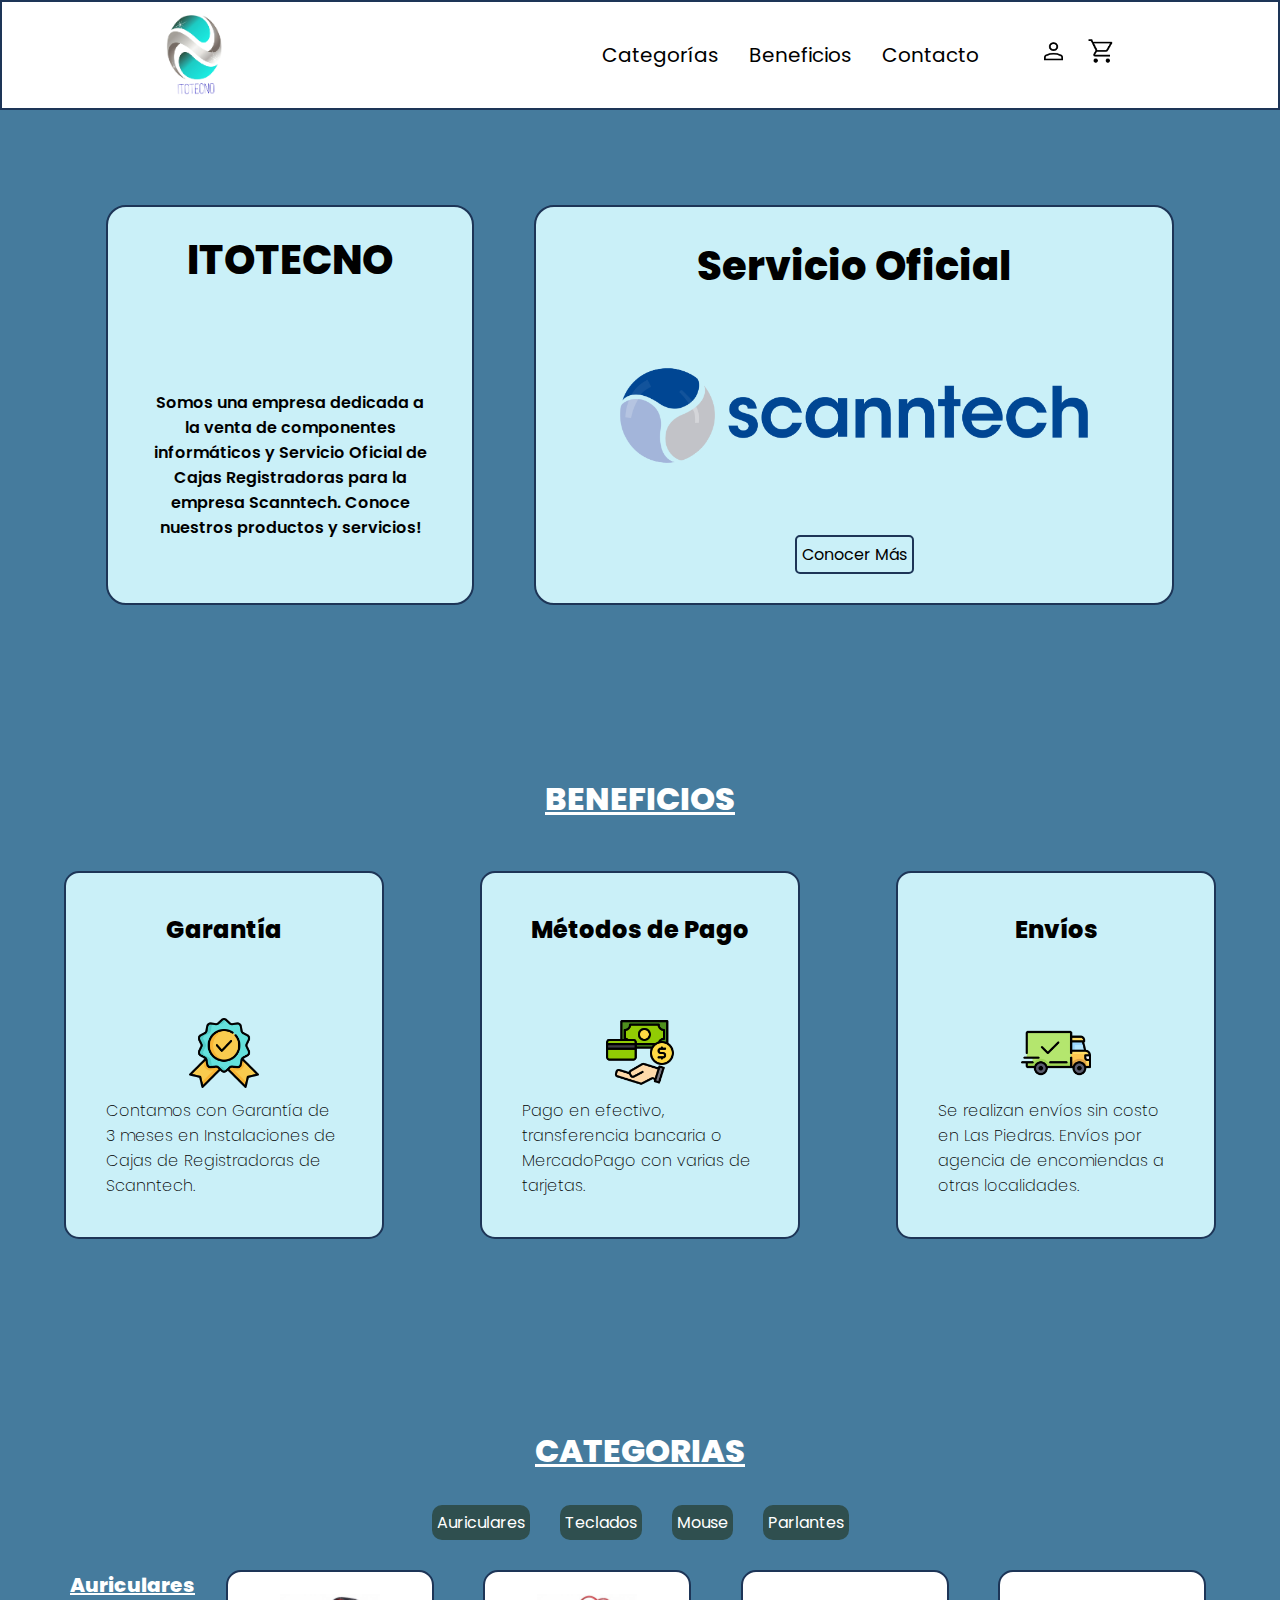
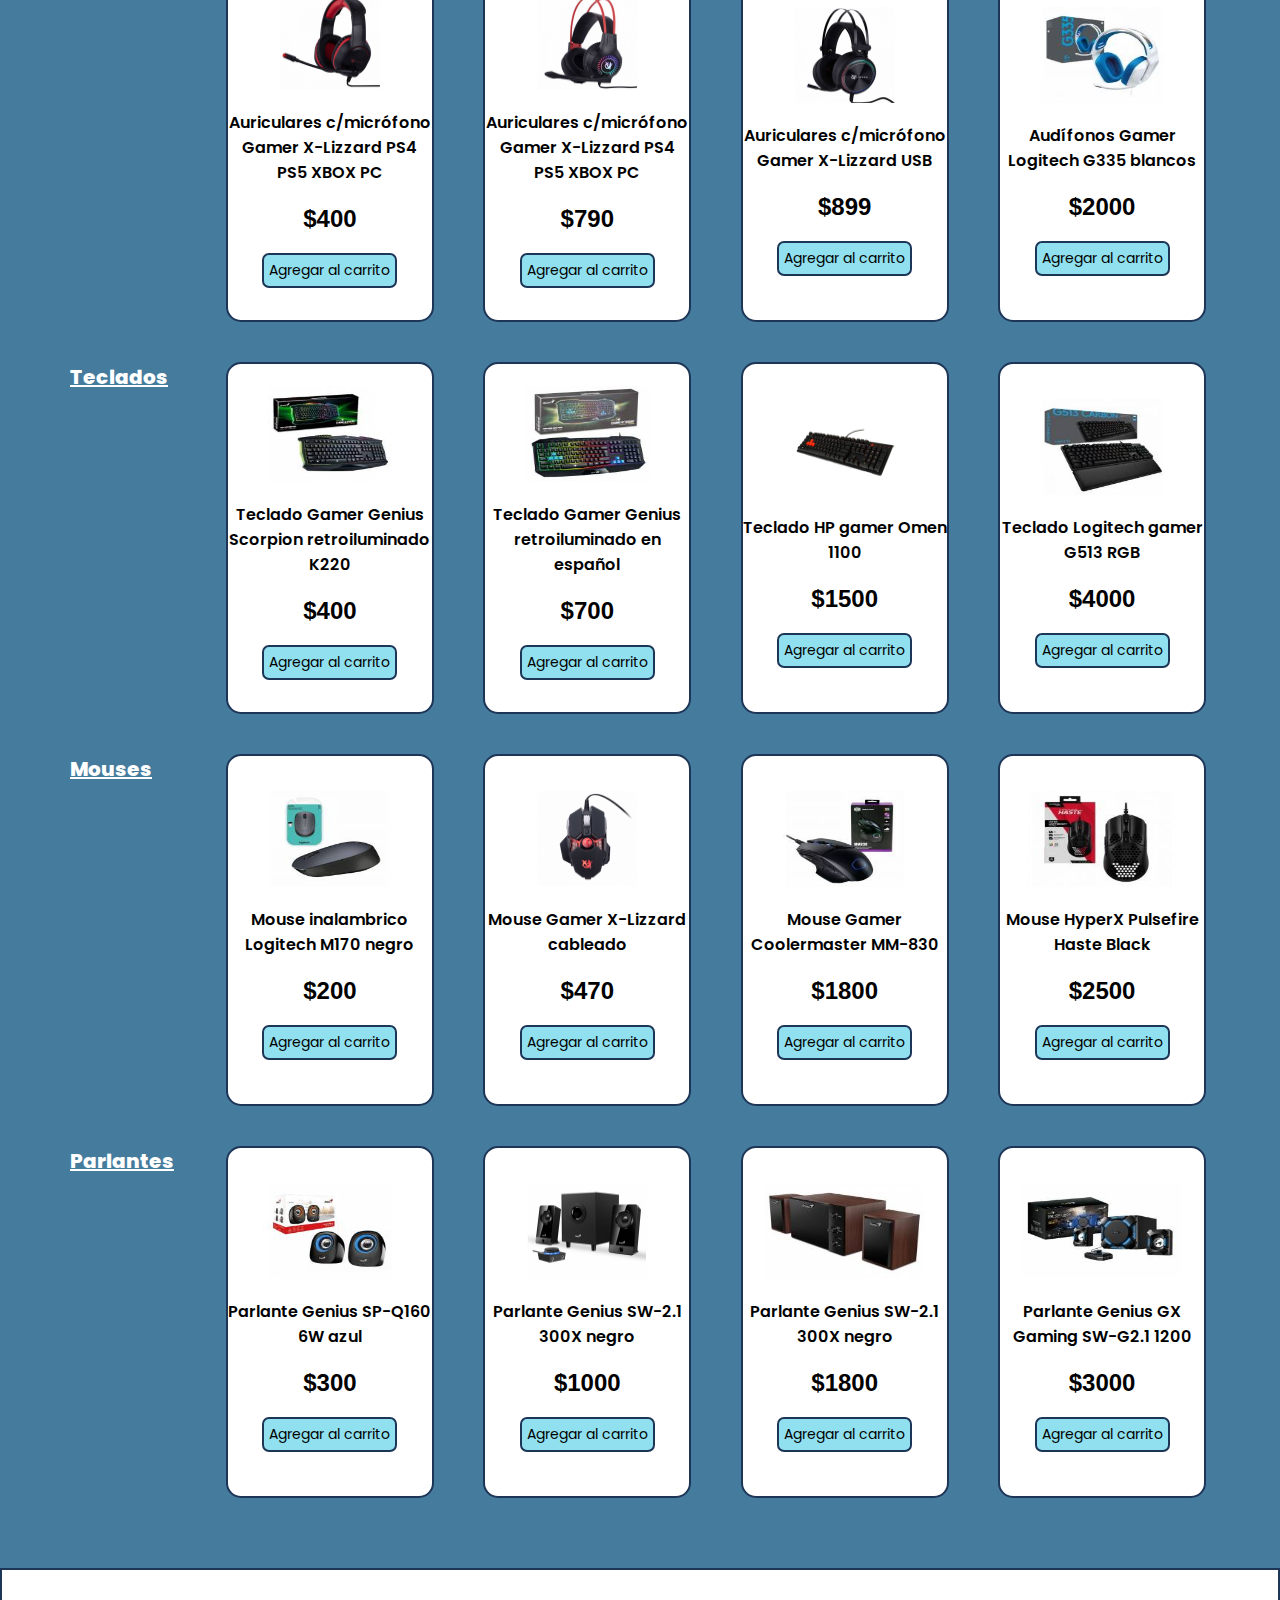
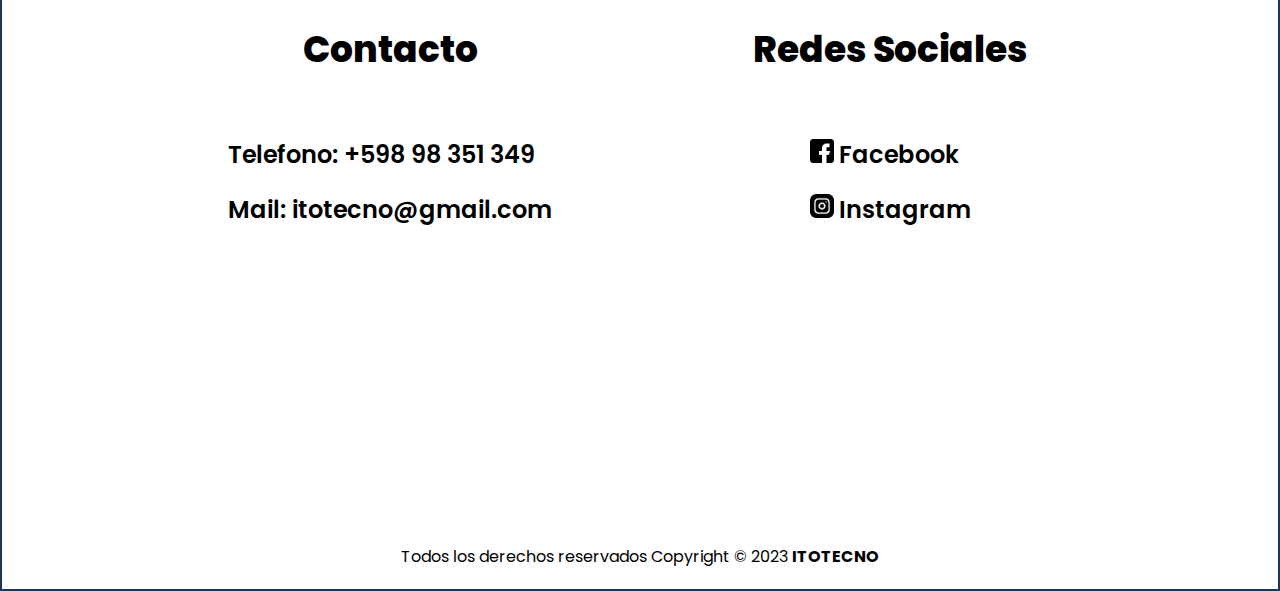
<file: index.html>
<!DOCTYPE html>
<html lang="en">
  <head>
    <meta charset="UTF-8" />
    <meta name="viewport" content="width=device-width, initial-scale=1" />
    <title>Itotecno</title>
    <link rel="stylesheet" href="style.css" />
    <link
      rel="shortcut icon"
      href="./imagenes/itotecno.png"
      type="image/x-png"
    />
    <link rel="stylesheet" href="mediaqueries.css" />
    <link
      rel="stylesheet"
      href="https://cdnjs.cloudflare.com/ajax/libs/font-awesome/6.4.2/css/all.min.css"
      integrity="sha512-z3gLpd7yknf1YoNbCzqRKc4qyor8gaKU1qmn+CShxbuBusANI9QpRohGBreCFkKxLhei6S9CQXFEbbKuqLg0DA=="
      crossorigin="anonymous"
      referrerpolicy="no-referrer"
    />
  </head>
  <body>
    <header id="header">
      <img src="./imagenes/itotecno.png" alt="logo nav" class="logo-nav" />
      <nav class="nav">
        <div class="nav-content">
          <div class="nav-info">
            <label for="toggle-menu"><i class="fas fa-bars"></i></label>
            <input type="checkbox" id="toggle-menu" />

            <ul class="navbar-list">
              <li><a href="#productos">Categorías</a></li>
              <li><a href="#beneficios">Beneficios</a></li>
              <li><a href="#footer">Contacto</a></li>
            </ul>
          </div>
          <a href="./Registro/registro.html"
            ><img src="./imagenes/user-login.png" alt="User" class="user"
          /></a>
          <a href=""
            ><img
              src="./imagenes/carrito-compra.png"
              alt="Carrito"
              class="cart"
          /></a>
        </div>
      </nav>
    </header>

    <main>
      <section id="main">
        <div class="hero">
          <div class="main-info caja-info">
            <h1>ITOTECNO</h1>
            <p>
              Somos una empresa dedicada a la venta de componentes informáticos
              y Servicio Oficial de Cajas Registradoras para la empresa
              Scanntech. Conoce nuestros productos y servicios!
            </p>
          </div>
          <div class="main-img caja-img">
            <h2>Servicio Oficial</h2>
            <img
              src="./imagenes/scanntech.png"
              alt="scanntech.png"
              class="service-scann"
            />
            <a href="">Conocer Más</a>
          </div>
        </div>
      </section>

      <section id="beneficios">
        <h2>BENEFICIOS</h2>
        <div class="other">
          <div class="about caja-about">
            <div class="about-info garantia">
              <h3>Garantía</h3>
              <img
                src="./imagenes/certificado-de-garantia.png"
                alt="garantia"
              />

              <p>
                Contamos con Garantía de 3 meses en Instalaciones de Cajas de
                Registradoras de Scanntech.
              </p>
            </div>
          </div>

          <div class="about caja-about">
            <div class="about-info">
              <h3>Métodos de Pago</h3>
              <img src="./imagenes/metodo-de-pago.png" alt="pagos" />

              <p>
                Pago en efectivo, transferencia bancaria o MercadoPago con
                varias de tarjetas.
              </p>
            </div>
          </div>

          <div class="about caja-about">
            <div class="about-info">
              <h3>Envíos</h3>
              <img src="./imagenes/enviado.png" alt="envios" />

              <p>
                Se realizan envíos sin costo en Las Piedras. Envíos por agencia
                de encomiendas a otras localidades.
              </p>
            </div>
          </div>
        </div>
      </section>

      <section id="productos">
        <h2>CATEGORIAS</h2>
        <div class="categories">
          <li><a href="">Auriculares</a></li>
          <li><a href="">Teclados</a></li>
          <li><a href="">Mouse</a></li>
          <li><a href="">Parlantes</a></li>
        </div>

        <div class="product-gral">
          <div class="product-div">
            <h3>Auriculares</h3>
            <div class="product">
              <div class="product-elementos caja-product">
                <img src="./imagenes/Auricular1.jpg" alt="Auricular" />
                <h4>Auriculares c/micrófono Gamer X-Lizzard PS4 PS5 XBOX PC</h4>
                <p>$400</p>
                <button><a href="#">Agregar al carrito</a></button>
              </div>
              <div class="product-elementos caja-product">
                <img src="./imagenes/Auricular2.jpg" alt="Auricular" />
                <h4>Auriculares c/micrófono Gamer X-Lizzard PS4 PS5 XBOX PC</h4>
                <p>$790</p>
                <button><a href="#">Agregar al carrito</a></button>
              </div>
              <div class="product-elementos caja-product">
                <img src="./imagenes/Auricular3.jpg" alt="Auricular" />
                <h4>Auriculares c/micrófono Gamer X-Lizzard USB</h4>
                <p>$899</p>
                <button><a href="#">Agregar al carrito</a></button>
              </div>
              <div class="product-elementos caja-product">
                <img src="./imagenes/Auricular4.jpg" alt="Auricular" />
                <h4>Audífonos Gamer Logitech G335 blancos</h4>
                <p>$2000</p>
                <button><a href="#">Agregar al carrito</a></button>
              </div>
            </div>
          </div>
          <div class="product-div">
            <h3>Teclados</h3>
            <div class="product">
              <div class="product-elementos caja-product">
                <img src="./imagenes/Teclado1.jpg" alt="Auricular" />
                <h4>Teclado Gamer Genius Scorpion retroiluminado K220</h4>
                <p>$400</p>
                <button><a href="#">Agregar al carrito</a></button>
              </div>
              <div class="product-elementos caja-product">
                <img src="./imagenes/Teclado2.jpg" alt="Auricular" />
                <h4>Teclado Gamer Genius retroiluminado en español</h4>
                <p>$700</p>
                <button><a href="#">Agregar al carrito</a></button>
              </div>
              <div class="product-elementos caja-product">
                <img src="./imagenes/Teclado3.jpg" alt="Auricular" />
                <h4>Teclado HP gamer Omen 1100</h4>
                <p>$1500</p>
                <button><a href="#">Agregar al carrito</a></button>
              </div>
              <div class="product-elementos caja-product">
                <img src="./imagenes/Teclado4.jpg" alt="Auricular" />
                <h4>Teclado Logitech gamer G513 RGB</h4>
                <p>$4000</p>
                <button><a href="#">Agregar al carrito</a></button>
              </div>
            </div>
          </div>

          <div class="product-div">
            <h3>Mouses</h3>
            <div class="product">
              <div class="product-elementos caja-product">
                <img src="./imagenes/Mouse1.jpg" alt="Auricular" />
                <h4>Mouse inalambrico Logitech M170 negro</h4>
                <p>$200</p>
                <button><a href="#">Agregar al carrito</a></button>
              </div>
              <div class="product-elementos caja-product">
                <img src="./imagenes/Mouse2.jpg" alt="Auricular" />
                <h4>Mouse Gamer X-Lizzard cableado</h4>
                <p>$470</p>
                <button><a href="#">Agregar al carrito</a></button>
              </div>
              <div class="product-elementos caja-product">
                <img src="./imagenes/Mouse3.jpg" alt="Auricular" />
                <h4>Mouse Gamer Coolermaster MM-830</h4>
                <p>$1800</p>
                <button><a href="#">Agregar al carrito</a></button>
              </div>
              <div class="product-elementos caja-product">
                <img src="./imagenes/Mouse4.jpg" alt="Auricular" />
                <h4>Mouse HyperX Pulsefire Haste Black</h4>
                <p>$2500</p>
                <button><a href="#">Agregar al carrito</a></button>
              </div>
            </div>
          </div>
          <div class="product-div">
            <h3>Parlantes</h3>
            <div class="product">
              <div class="product-elementos caja-product">
                <img src="./imagenes/Parlantes1.jpg" alt="Auricular" />
                <h4>Parlante Genius SP-Q160 6W azul</h4>
                <p>$300</p>
                <button><a href="#">Agregar al carrito</a></button>
              </div>
              <div class="product-elementos caja-product">
                <img src="./imagenes/Parlantes2.jpg" alt="Auricular" />
                <h4>Parlante Genius SW-2.1 300X negro</h4>
                <p>$1000</p>
                <button><a href="#">Agregar al carrito</a></button>
              </div>
              <div class="product-elementos caja-product">
                <img src="./imagenes/Parlantes3.jpg" alt="Auricular" />
                <h4>Parlante Genius SW-2.1 300X negro</h4>
                <p>$1800</p>
                <button><a href="#">Agregar al carrito</a></button>
              </div>
              <div class="product-elementos caja-product">
                <img src="./imagenes/Parlantes4.jpg" alt="Auricular" />
                <h4>Parlante Genius GX Gaming SW-G2.1 1200</h4>
                <p>$3000</p>
                <button><a href="#">Agregar al carrito</a></button>
              </div>
            </div>
          </div>
        </div>
      </section>
    </main>
    <footer id="footer">
      <div class="contacto">
        <div class="list-contact">
          <h2>Contacto</h2>
          <div class="list-contact-info">
            <ul>
              <li><a href="#">Telefono: +598 98 351 349</a></li>
              <li><a href="#">Mail: itotecno@gmail.com</a></li>
            </ul>
          </div>
        </div>
        <div class="list-Redes">
          <h2>Redes Sociales</h2>
          <div class="list-redes-info">
            <ul>
              <li>
                <img src="./imagenes/facebook.png" alt="Facebook" /><a href="#"
                  >Facebook</a
                >
              </li>
              <li>
                <img src="./imagenes/instagram.png" alt="Instagram" /><a
                  href="#"
                  >Instagram</a
                >
              </li>
            </ul>
          </div>
        </div>
      </div>

      <iframe
        src="https://www.google.com/maps/embed?pb=!1m18!1m12!1m3!1d26233.2409212969!2d-56.23692107184091!3d-34.72648428729589!2m3!1f0!2f0!3f0!3m2!1i1024!2i768!4f13.1!3m3!1m2!1s0x95a1cd4c5158acf3%3A0xe0a43fef314c51a4!2s15900%20Las%20Piedras%2C%20Departamento%20de%20Canelones!5e0!3m2!1ses-419!2suy!4v1691857836595!5m2!1ses-419!2suy"
        width="600"
        height="450"
        style="border: 0"
        allowfullscreen=""
        loading="lazy"
        referrerpolicy="no-referrer-when-downgrade"
      ></iframe>

      <span
        >Todos los derechos reservados Copyright © 2023
        <strong>ITOTECNO</strong></span
      >
    </footer>
  </body>
</html>
</file>
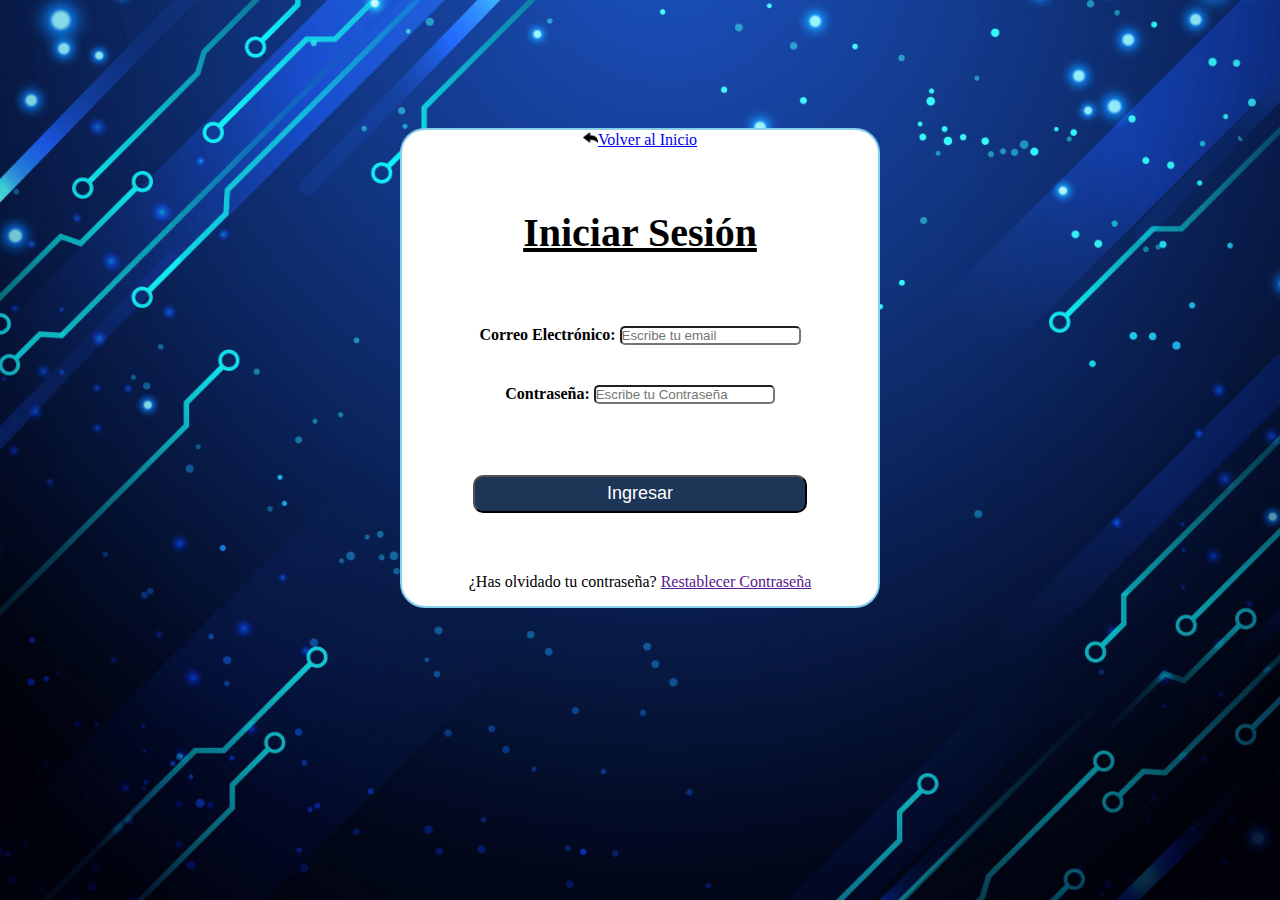
<file: Login/login.html>
<!DOCTYPE html>
<html lang="en">
  <head>
    <meta charset="UTF-8" />
    <meta name="viewport" content="width=device-width, initial-scale=1.0" />
    <title>Document</title>
    <link rel="stylesheet" href="login.css" />
    <link
      rel="shortcut icon"
      href="./imagenes/itotecno.png"
      type="image/x-png"
    />
  </head>
  <body>
    <main>
      <section id="Form">
        <div class="caja-form">
          <div class="volver-inicio">
            <a href="/index.html"
              ><img src="./volver-flecha.png" alt="volver" />Volver al Inicio</a
            >
          </div>
          <h1>Iniciar Sesión</h1>
          <form class="formulario">
            <div>
              <label for="email">Correo Electrónico:</label>
              <input type="email" id="email" placeholder="Escribe tu email" />
            </div>
            <div>
              <label for="pass">Contraseña:</label>
              <input
                type="password"
                id="pass"
                placeholder="Escribe tu Contraseña"
              />
            </div>
          </form>
          <input type="submit" value="Ingresar" class="input-submit" />
          <p>
            ¿Has olvidado tu contraseña? <a href="">Restablecer Contraseña</a>
          </p>
        </div>
      </section>
    </main>
  </body>
</html>
</file>
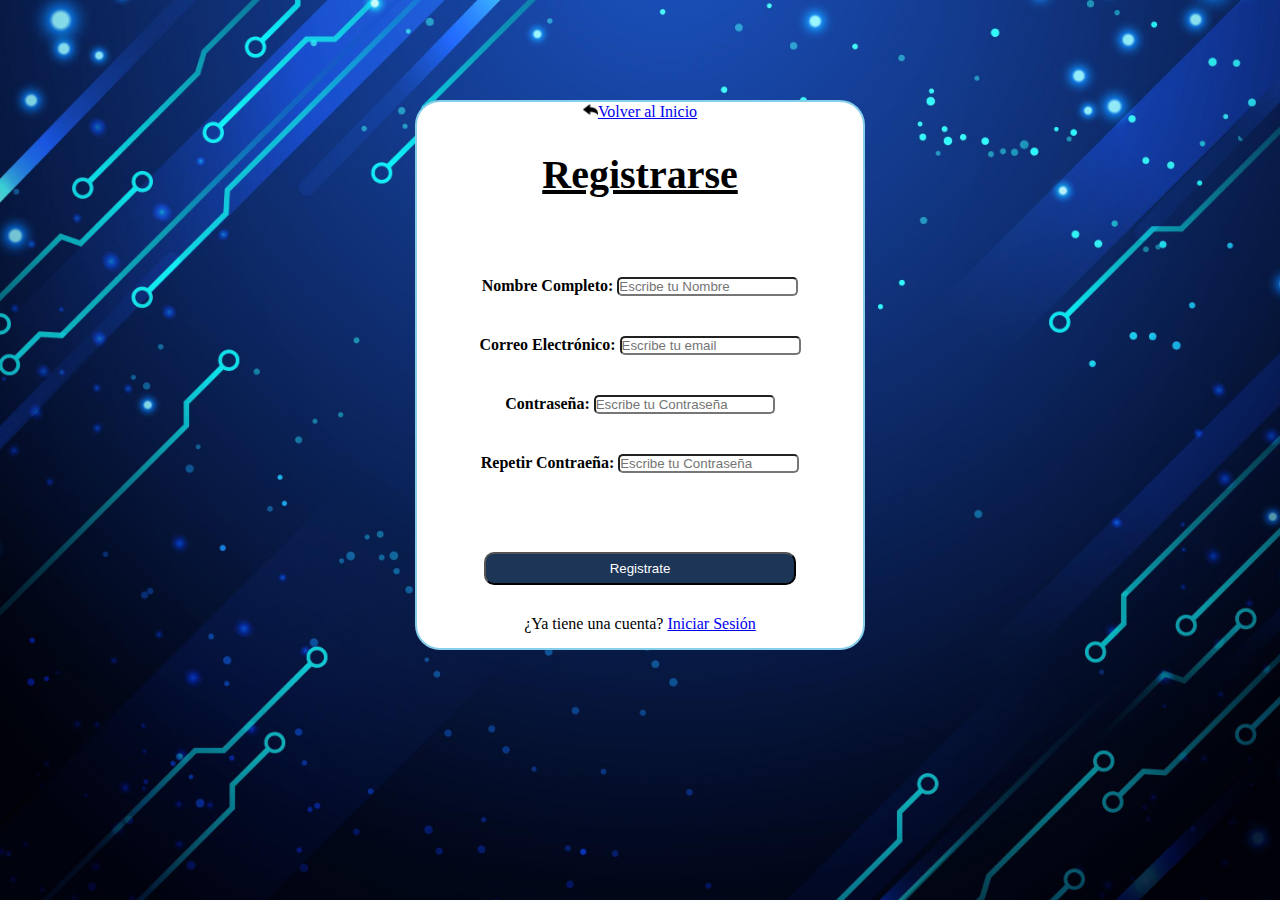
<file: Registro/registro.html>
<!DOCTYPE html>
<html lang="en">
  <head>
    <meta charset="UTF-8" />
    <meta name="viewport" content="width=device-width, initial-scale=1.0" />
    <title>Itotecno / Registro</title>
    <link rel="stylesheet" href="registro.css" />
    <link
      rel="shortcut icon"
      href="./imagenes/itotecno.png"
      type="image/x-png"
    />
  </head>
  <body>
    <main>
      <section id="Form">
        <div class="caja-form">
          <div class="volver-inicio">
            <a href="/index.html"
              ><img src="./volver-flecha.png" alt="volver" />Volver al Inicio</a
            >
          </div>
          <h1>Registrarse</h1>
          <form class="formulario">
            <div>
              <label for="name">Nombre Completo:</label>
              <input type="text" id="name" placeholder="Escribe tu Nombre" />
            </div>
            <div>
              <label for="email">Correo Electrónico:</label>
              <input type="email" id="email" placeholder="Escribe tu email" />
            </div>
            <div>
              <label for="pass">Contraseña:</label>
              <input
                type="password"
                id="pass"
                placeholder="Escribe tu Contraseña"
              />
            </div>
            <div>
              <label for="repeatpass">Repetir Contraeña:</label>
              <input
                type="password"
                id="repeatpass"
                placeholder="Escribe tu Contraseña"
              />
            </div>
          </form>
          <input type="submit" value="Registrate" class="input-submit" />
          <p>
            ¿Ya tiene una cuenta? <a href="/Login/login.html">Iniciar Sesión</a>
          </p>
        </div>
      </section>
    </main>
  </body>
</html>
</file>
<file: style.css>
@import url("https://fonts.googleapis.com/css2?family=Oswald&family=Poppins:wght@300;400&display=swap");

* {
  margin: 0;
  padding: 0;
  box-sizing: border-box;
  font-family: "Oswald", sans-serif;
  font-family: "Poppins", sans-serif;
}

:root {
  --caja: #03045e;
  --primary: #0077b6;
  --secondary: #00b4d8;
  --nav: #90e0ef;
  --extra: #caf0f8;
}

body {
  width: 100%;
}

#header {
  background-color: #ffffff;
  border: 2px solid #1d3557;
  display: flex;
  align-items: center;
  justify-content: space-around;
  height: 110px;
  width: 100%;
  position: fixed;
  top: 0px;
  z-index: 1;
}

.nav {
  display: flex;
}

.logo-nav {
  width: 8%;
}

.nav-content {
  display: flex;
  align-items: center;
  justify-content: center;
}

.nav-info {
  display: flex;
  justify-content: center;
  align-items: center;
  padding: 0px 60px;
  gap: 10px;
}
.nav-info ul {
  display: flex;
  gap: 30px;
}
.nav-info i {
  font-size: 36px;
  display: none;
}
#toggle-menu {
  display: none;
}

.nav-content a {
  text-decoration: none;
  color: black;
  font-size: 20px;
}

.nav-content li {
  list-style-type: none;
}

.nav-content .user,
.nav-content .cart {
  width: 60%;
  text-decoration: none;
}

#main {
  background-color: #457b9d;
  display: flex;
  justify-content: center;
  align-items: center;
  padding: 70px;
  /* width: 100%; */
  margin-top: 105px;
}

.hero {
  padding: 30px;
  display: flex;
  align-items: center;
  justify-content: center;
  gap: 60px;
  /* border: 2px solid var(--extra); */
}

.main-info {
  background: none;
  border: 2px solid var(--);
  background-color: var(--extra);
  border: 2px solid #1d3557;
  display: flex;
  flex-direction: column;
  justify-content: center;
  align-items: center;
  gap: 40px;
  border-radius: 20px;
  /* padding: 50px; */
}

.main-info h1 {
  font-size: 40px;
  font-weight: 800;
  text-align: center;
  height: 5rem;
  color: black;
}

.main-info p {
  color: black;
  font-size: 16px;
  font-weight: 600;
  width: 100%;
  padding: 40px;
  text-align: center;
}
.caja-info {
  height: 25rem;
  width: 23rem;
}

.caja-img {
  height: 25rem;
  width: 40rem;
}
.main-img {
  display: flex;
  flex-direction: column;
  justify-content: center;
  align-items: center;
  background-color: var(--extra);
  border: 2px solid #1d3557;
  border-radius: 20px;
  gap: 40px;
}

.main-img h2 {
  font-size: 40px;
  font-weight: 800;
  color: black;
  text-align: center;
}
.main-img img {
  width: 35rem;
}

.main-img a {
  text-decoration: none;
  border: 2px solid #1d3557;
  border-radius: 5px;
  padding: 5px;
  color: black;
}

.other {
  display: flex;
  justify-content: center;
  align-items: center;
}

#beneficios {
  background-color: #457b9d;
  display: flex;
  flex-direction: column;
  justify-content: center;
  align-items: center;
  padding: 70px;
  /* width: 100%; */
}

#beneficios h2 {
  font-size: 2rem;
  font-weight: 800;
  color: white;
  text-decoration: underline;
}

.caja-about {
  height: 23rem;
  width: 20rem;
  background-color: var(--extra);
  border: 2px solid #1d3557;
  border-radius: 15px;
}

.about {
  margin: 3rem;
  display: flex;
  justify-content: center;
  align-items: center;
  padding: 40px;
}

.about-info {
  display: flex;
  flex-direction: column;
  justify-content: center;
  align-items: center;
  gap: 10px;
}

.about-info h3 {
  font-size: 1.5rem;
  font-weight: 800;
  height: 6rem;
}

.about-info img {
  width: 30%;
}

.about-info p {
  font-size: 16px;
  font-weight: 200;
}

#productos {
  background-color: #457b9d;
  display: flex;
  flex-direction: column;
  justify-content: center;
  align-items: center;
  padding: 70px;
  gap: 30px;
  /* width: 100%; */
}

#productos h2 {
  font-size: 2rem;
  font-weight: 800;
  color: white;
  text-decoration: underline;
}

.categories {
  display: flex;
  justify-content: center;
  align-items: center;
  gap: 30px;
}

.categories li {
  list-style-type: none;
  background-color: darkslategrey;
  padding: 5px;
  border-radius: 10px;
}

.categories li a {
  text-decoration: none;
  color: white;
}

.product-gral {
  display: flex;
  flex-direction: column;
  gap: 40px;
  height: 100%;
  width: 100%;
}

.product-div {
  display: flex;
  gap: 5rem;
}

.product-div h3 {
  color: white;
  width: 4.5rem;
  font-size: 20px;
  font-weight: 800;
  text-decoration: underline;
  text-align: center;
}

.product {
  display: flex;
  justify-content: center;
  align-items: center;
  width: 100%;
  gap: 5%;
}

.product-elementos {
  display: flex;
  flex-direction: column;
  justify-content: center;
  align-items: center;
  gap: 20px;
}

.caja-product {
  height: 22rem;
  width: 13rem;
  background-color: white;
  border: 2px solid #1d3557;
  border-radius: 15px;
}

.product-elementos img {
  width: 10rem;
  height: 6rem;
}

.product-elementos h4 {
  font-size: 16px;
  font-weight: 600;
  text-align: center;
}

.product-elementos p {
  font-family: Arial, Helvetica, sans-serif;
  font-size: 24px;
  font-weight: 900;
  text-align: center;
}

.product-elementos button {
  background: none;
  background-color: var(--nav);
  padding: 5px;
  border: 2px solid #1d3557;
  border-radius: 7px;
  margin-bottom: 10px;
}

.product-elementos a {
  text-decoration: none;
  color: black;
  font-size: 14px;
}

#footer {
  display: flex;
  flex-direction: column;
  justify-content: center;
  align-items: center;
  background-color: #ffffff;
  border: 2px solid #1d3557;
  padding: 20px;
  /* width: 100%; */
}

.contacto {
  display: flex;
  justify-content: space-between;
  align-items: center;
  gap: 20px;
}

.list-contact {
  display: flex;
  flex-direction: column;
  justify-content: center;
  align-items: center;
  height: 15rem;
  width: 30rem;
  gap: 60px;
  margin-top: 5%;
}

.list-contact h2 {
  font-size: 36px;
  font-weight: 800;
}

.list-contact-info ul {
  display: flex;
  flex-direction: column;
  gap: 20px;
  height: 10rem;
}

.list-contact-info li {
  list-style-type: none;
}

.list-contact-info a {
  text-decoration: none;
  font-size: 24px;
  font-weight: 600;
  color: black;
}

.list-Redes {
  display: flex;
  flex-direction: column;
  justify-content: center;
  align-items: center;
  height: 15rem;
  width: 30rem;
  gap: 60px;
  margin-top: 5%;
}
.list-Redes h2 {
  font-size: 36px;
  font-weight: 800;
}

.list-redes-info ul {
  display: flex;
  flex-direction: column;
  gap: 20px;
  height: 10rem;
}

.list-redes-info li {
  list-style-type: none;
}

.list-redes-info a {
  text-decoration: none;
  text-align: center;
  font-size: 24px;
  font-weight: 600;
  color: black;
}

.list-redes-info img {
  width: 1.5rem;
  margin-right: 5px;
}
iframe {
  width: 25rem;
  height: 15rem;
}

#footer span {
  margin-top: 2%;
  font-size: 16px;
  font-weight: 400;
}
</file>
<file: mediaqueries.css>
@media (max-width: 1200px) {
  body {
    width: 100%;
  }

  .logo-nav {
    width: 10%;
  }
  .caja-img {
    width: 30rem;
    height: 20rem;
  }

  .main-img {
    gap: 20px;
  }

  .main-img h2 {
    font-size: 28px;
    height: 20%;
  }

  .main-img a {
    padding: 3px;
    font-size: 14px;
  }

  .main-img img {
    width: 100%;
  }

  .caja-info {
    height: 20rem;
    width: 20rem;
  }

  .main-info {
    gap: 0px;
  }

  .main-info p {
    padding: 0px;
    font-size: 14px;
  }

  .main-info h1 {
    font-size: 32px;
    height: 50%;
  }
  #beneficios {
    padding: 10px;
  }

  .caja-about {
    height: 20rem;
    width: 15rem;
  }

  .about {
    padding: 10px;
    margin: 20px;
  }

  .about-info {
    gap: 10px;
  }
  .about-info img {
    width: 30%;
  }

  .about-info h3 {
    font-size: 20px;
    height: 80px;
  }

  .about-info p {
    font-size: 14px;
  }
  .product-gral {
    gap: 30px;
  }

  .product-div {
    gap: 50px;
  }
  .product {
    gap: 15px;
    display: grid;
    grid-template-columns: 1fr 1fr 1fr 1fr;
  }
  .caja-product {
    height: 15rem;
    width: 10rem;
  }

  .product-elementos {
    gap: 5px;
  }

  .product-elementos img {
    width: 65%;
  }

  .product-elementos h4 {
    font-size: 12px;
  }

  .product-elementos p {
    font-size: 16px;
  }

  .product-elementos button {
    padding: 3px;
    margin-bottom: 0px;
  }

  .product-elementos a {
    font-size: 12px;
  }
  #footer {
    gap: 20px;
  }

  .contacto {
    width: 100%;
  }

  .list-contact {
    height: 10rem;
    width: 100%;
    gap: 10px;
    margin-top: 5%;
  }

  .list-contact h2 {
    font-size: 32px;
  }

  .list-contact-info a {
    font-size: 20px;
  }

  .list-Redes {
    height: 10rem;
    width: 100%;
    gap: 10px;
    margin-top: 5%;
  }

  .list-Redes h2 {
    font-size: 32px;
  }

  .list-redes-info a {
    font-size: 20px;
  }

  .list-redes-info img {
    width: 20px;
  }
  iframe {
    width: 25rem;
    height: 15rem;
  }

  #footer span {
    font-size: 14px;
  }
}

@media (max-width: 992px) {
  body {
    width: 100%;
  }

  #header {
    display: flex;
    justify-content: space-around;
    align-items: center;
  }

  .logo-nav {
    width: 100px;
  }

  .nav-content {
    display: flex;
    justify-content: center;
    align-items: center;
  }

  .nav-info {
    display: flex;
    justify-content: center;
    align-items: center;
    gap: 10px;
  }

  .nav-content a {
    font-size: 18px;
  }
  .nav-content .user,
  .nav-content .cart {
    width: 70%;
  }

  #main {
    display: flex;
    justify-content: center;
    align-items: center;
    padding: 10px;
  }

  .hero {
    display: flex;
    justify-content: center;
    align-items: center;
    gap: 20px;
  }

  .caja-img {
    width: 400px;
    height: 300px;
  }

  .main-img {
    gap: 20px;
  }

  .main-img h2 {
    font-size: 28px;
  }

  .main-img a {
    padding: 3px;
    font-size: 14px;
  }

  .main-img img {
    width: 100%;
  }

  .caja-info {
    height: 300px;
    width: 300px;
  }

  .main-info {
    gap: 0px;
  }

  .main-info p {
    padding: 0px;
    font-size: 14px;
  }

  .main-info h1 {
    font-size: 32px;
  }

  #beneficios {
    padding: 10px;
  }

  .caja-about {
    height: 20rem;
    width: 13rem;
  }

  .about {
    padding: 10px;
    margin: 20px;
  }

  .about-info {
    gap: 5px;
  }

  .about-info h3 {
    font-size: 20px;
    height: 80px;
  }

  .about-info p {
    font-size: 16px;
  }

  .product-gral {
    gap: 30px;
  }

  .product-div {
    gap: 50px;
  }
  .product {
    gap: 15px;
    display: grid;
    grid-template-columns: 1fr 1fr 1fr;
  }
  .caja-product {
    height: 250px;
    width: 150px;
  }

  .product-elementos {
    gap: 5px;
  }

  .product-elementos img {
    width: 75%;
  }

  .product-elementos h4 {
    font-size: 14px;
  }

  .product-elementos p {
    font-size: 18px;
  }

  .product-elementos button {
    padding: 3px;
    margin-bottom: 0px;
  }

  .product-elementos a {
    font-size: 12px;
  }

  .contacto {
    width: 100%;
  }

  .list-contact {
    height: 10rem;
    width: 100%;
    gap: 10px;
  }

  .list-contact h2 {
    font-size: 32px;
  }

  .list-contact-info a {
    font-size: 20px;
  }

  .list-Redes {
    height: 10rem;
    width: 100%;
    gap: 10px;
  }

  .list-Redes h2 {
    font-size: 32px;
  }

  .list-redes-info a {
    font-size: 20px;
  }

  .list-redes-info img {
    width: 20px;
  }
  iframe {
    width: 15rem;
    height: 15rem;
  }

  #footer span {
    font-size: 14px;
  }
}

@media (min-width: 577px) and (max-width: 768px) {
  body {
    width: 100%;
  }

  #header {
    display: flex;
    justify-content: space-around;
    align-items: center;
  }

  .logo-nav {
    width: 90px;
  }

  .nav-content {
    display: flex;
    justify-content: center;
    align-items: center;
  }

  .nav-info {
    display: flex;
    justify-content: center;
    align-items: center;
    gap: 0px;
  }

  .nav-content a {
    font-size: 14px;
  }
  .nav-content .user,
  .nav-content .cart {
    width: 60%;
  }

  #main {
    display: flex;
    justify-content: center;
    align-items: center;
    padding: 10px;
    margin-top: 110px;
  }

  .hero {
    display: flex;
    justify-content: center;
    align-items: center;
    gap: 10px;
    padding: 0px;
  }

  .caja-img {
    width: 300px;
    height: 230px;
  }

  .main-img {
    gap: 10px;
  }
  .main-img img {
    width: 100%;
  }

  .main-img h2 {
    font-size: 24px;
  }

  .main-img a {
    padding: 3px;
    font-size: 14px;
  }

  .caja-info {
    height: 230px;
    width: 230px;
  }

  .main-info {
    gap: 0px;
  }

  .main-info p {
    padding: 0px;
    font-size: 12px;
  }

  .main-info h1 {
    font-size: 26px;
  }

  #beneficios {
    padding: 10px;
  }

  .caja-about {
    height: 12rem;
    width: 9.8rem;
  }

  .about {
    padding: 10px;
    margin: 20px;
  }

  .about-info {
    gap: 10px;
  }

  .about-info img {
    width: 25%;
  }

  .about-info h3 {
    font-size: 14px;
    height: 40px;
  }

  .about-info p {
    font-size: 10px;
  }
  #productos {
    padding: 10px;
  }

  .product-gral {
    gap: 40px;
  }

  .product-div {
    gap: 15%;
  }

  .caja-product {
    height: 14rem;
    width: 10rem;
  }
  .product-div h3 {
    width: 15%;
  }

  .product {
    gap: 15px;
    display: grid;
    grid-template-columns: 1fr 1fr;
  }

  .product-elementos {
    gap: 5px;
  }

  .product-elementos img {
    width: 70%;
  }

  .product-elementos h4 {
    font-size: 10px;
  }

  .product-elementos p {
    font-size: 14px;
  }

  .product-elementos button {
    padding: 3px;
    margin-bottom: 0px;
  }

  .product-elementos a {
    font-size: 12px;
  }

  .list-contact {
    height: 20%;
    width: 100%;
    gap: 10px;
  }

  .list-contact h2 {
    font-size: 22px;
  }

  .list-contact-info a {
    font-size: 14px;
  }

  .list-Redes {
    height: 20%;
    width: 100%;
    gap: 10px;
  }

  .list-Redes h2 {
    font-size: 22px;
  }

  .list-redes-info a {
    font-size: 14px;
  }

  .list-redes-info img {
    width: 20px;
  }
  .contacto {
    width: 100%;
    height: 10rem;
  }
  iframe {
    width: 15rem;
    height: 15rem;
  }

  #footer {
    padding: 20px;
    gap: 15px;
  }

  #footer span {
    font-size: 16px;
  }
}

@media (min-width: 320px) and (max-width: 576px) {
  body {
    width: 100%;
  }

  #header {
    display: flex;
    justify-content: space-around;
    align-items: center;
  }

  .logo-nav {
    width: 20%;
  }

  .nav-content {
    display: flex;
    justify-content: center;
    align-items: center;
  }

  .nav-info {
    display: flex;
    justify-content: space-between;
    align-items: center;
    gap: 10px;
  }

  .navbar-list li a {
    font-size: 16px;
    font-weight: 800;
  }

  .nav-info ul {
    background-color: white;
    width: 100%;
    height: calc(100vh - 110px);
    position: absolute;
    top: 105px;
    left: 0;
    flex-direction: column;
    align-items: center;
    justify-content: center;
    gap: 20%;
    /* display: flex; */
    transform: translateX(200%);
    transition: all 0.4s ease-out;
  }
  .nav-info i {
    display: block;
  }
  #toggle-menu:checked ~ .navbar-list {
    /* display: none; */
    transform: translateX(0%);
    transition: all 0.4s ease-in;
  }

  .nav-content a {
    font-size: 12px;
    /* display: none; */
  }
  .nav-content .user,
  .nav-content .cart {
    width: 60%;
  }

  #main {
    display: flex;
    justify-content: center;
    align-items: center;
    padding: 30px;
    /* width: 150%; */
  }

  .hero {
    display: flex;
    flex-direction: column;
    justify-content: flex-start;
    align-items: center;
    gap: 10px;
    padding: 0px;
  }

  .caja-img {
    width: 18rem;
    height: 12rem;
  }

  .main-img {
    gap: 10px;
  }

  .main-img img {
    width: 15rem;
  }

  .main-img h2 {
    font-size: 24px;
  }

  .main-img a {
    padding: 3px;
    font-size: 14px;
  }

  .caja-info {
    height: 12rem;
    width: 18rem;
  }

  .main-info {
    gap: 0px;
  }

  .main-info p {
    padding: 0px;
    font-size: 12px;
  }

  .main-info h1 {
    font-size: 26px;
  }

  #beneficios {
    padding: 10%;
    /* width: 100%; */
  }

  .other {
    display: flex;
    flex-wrap: wrap;
    width: 70%;
    gap: 0;
  }

  .caja-about {
    height: 10rem;
    width: 10rem;
  }

  .about-info {
    gap: 5px;
  }

  .about-info h3 {
    font-size: 12px;
    height: 2rem;
  }

  .about-info p {
    font-size: 10px;
  }

  .about-info img {
    width: 20%;
  }

  .categories {
    gap: 4%;
  }

  .categories li {
    padding: 3px;
  }

  .categories li a {
    font-size: 12px;
  }

  .product-gral {
    display: flex;
    justify-content: center;
    align-items: center;
    gap: 20px;
  }

  .product-div {
    gap: 20px;
  }

  .product-div h3 {
    font-size: 10px;
    width: 25%;
  }

  .caja-product {
    height: 10rem;
    width: 7rem;
  }

  .product {
    gap: 5px;
    display: grid;
    grid-template-columns: 1fr 1fr;
  }

  .product-elementos img {
    width: 60%;
  }

  .product-elementos h4 {
    font-size: 9px;
  }

  .product-elementos p {
    font-size: 10px;
  }

  .product-elementos button {
    padding: 1px;
    margin-bottom: 3px;
  }

  .product-elementos a {
    font-size: 8px;
  }

  .contacto {
    width: 90%;
    gap: 10px;
    bottom: 0px;
  }

  .list-contact {
    height: 8rem;
    width: 7rem;
    gap: 1rem;
  }

  .list-contact h2 {
    font-size: 12px;
  }

  .list-contact-info a {
    font-size: 8px;
  }

  .list-contact-info ul {
    height: 5rem;
  }

  .list-Redes {
    height: 8rem;
    width: 7rem;
    gap: 1rem;
  }

  .list-Redes h2 {
    font-size: 12px;
  }

  .list-redes-info ul {
    height: 5rem;
  }

  .list-redes-info a {
    font-size: 8px;
  }

  .list-redes-info img {
    width: 10%;
    margin-left: 30%;
  }
  iframe {
    width: 12rem;
    height: 12rem;
    margin-bottom: 10%;
  }

  #footer {
    padding: 10px;
  }

  #footer span {
    font-size: 10px;
  }
}
</file>
<file: Login/login.css>
* {
  margin: 0;
  padding: 0;
  box-sizing: border-box;
}

body {
  background: url(./fondo.jpg);
  background-size: cover;
  background-attachment: fixed;
  /* background-color: #457b9d; */
}
#Form {
  display: flex;
  flex-direction: column;
  justify-content: center;
  align-items: center;
}

.caja-form {
  margin-top: 8rem;
  height: 30rem;
  width: 30rem;
  background-color: #ffffff;
  border: 2px solid skyblue;
  border-radius: 25px;
  display: flex;
  flex-direction: column;
  justify-content: center;
  align-items: center;
  gap: 40px;
}

.volver-inicio {
  display: flex;
  justify-content: center;
  align-items: center;
  gap: 5px;
}

.volver-inicio img {
  width: 15px;
}

.formulario {
  height: 65%;
  width: 80%;
  display: flex;
  flex-direction: column;
  justify-content: center;
  align-items: center;
  gap: 40px;
}

.caja-form h1 {
  text-decoration: underline;
  margin-top: 20px;
  text-align: center;
  font-size: 40px;
  font-weight: 800;
}

.formulario label {
  font-size: 16px;
  font-weight: 600;
}

.formulario input {
  border-radius: 5px;
}

.input-submit {
  background: none;
  background-color: #1d3557;
  color: #ffffff;
  width: 70%;
  height: 5rem;
  margin-bottom: 20px;
  border-radius: 10px;
  font-size: 18px;
  cursor: pointer;
}

.caja-form p {
  margin-bottom: 15px;
}

@media (min-width: 320px) and (max-width: 576px) {
  .caja-form {
    height: 20rem;
    width: 15rem;
    gap: 0px;
  }

  .formulario {
    height: 50%;
    width: 80%;
    gap: 20px;
  }
  .caja-form h1 {
    font-size: 28px;
  }
  .formulario label {
    font-size: 14px;
  }
  .formulario input {
    font-size: 14px;
  }

  .input-submit {
    height: 8%;
    width: 70%;
    font-size: 16px;
  }
  .caja-form p {
    font-size: 14px;
    width: 70%;
    text-align: center;
  }
}

@media (min-width: 577px) and (max-width: 768px) {
  .caja-form {
    height: 25rem;
    width: 25rem;
    gap: 10px;
    margin-top: 7rem;
  }

  .formulario {
    height: 50%;
    width: 90%;
    gap: 40px;
  }
  .caja-form h1 {
    font-size: 32px;
  }
  .formulario label {
    font-size: 16px;
  }
  .formulario input {
    font-size: 16px;
  }

  .input-submit {
    height: 8%;
    width: 70%;
    font-size: 16px;
  }
  .caja-form p {
    font-size: 16px;
    width: 70%;
    text-align: center;
  }
}

@media (min-width: 769px) and (max-width: 992px) {
  .caja-form {
    height: 30rem;
    width: 30rem;
    gap: 20px;
    margin-top: 5rem;
  }

  .formulario {
    height: 50%;
    width: 90%;
    gap: 60px;
  }
  .caja-form h1 {
    font-size: 40px;
  }
  .formulario label {
    font-size: 18px;
  }
  .formulario input {
    font-size: 18px;
  }

  .input-submit {
    height: 8%;
    width: 80%;
    font-size: 18px;
  }
  .caja-form p {
    font-size: 18px;
    width: 100%;
    text-align: center;
  }
}

@media (min-width: 993px) and (max-width: 1200px) {
  .caja-form {
    height: 30rem;
    width: 30rem;
    gap: 20px;
    margin-top: 5rem;
  }

  .formulario {
    height: 50%;
    width: 90%;
    gap: 60px;
  }
  .caja-form h1 {
    font-size: 40px;
  }
  .formulario label {
    font-size: 18px;
  }
  .formulario input {
    font-size: 18px;
  }

  .input-submit {
    height: 8%;
    width: 80%;
    font-size: 18px;
  }
  .caja-form p {
    font-size: 18px;
    width: 100%;
    text-align: center;
  }
}
</file>
<file: Registro/registro.css>
* {
  margin: 0;
  padding: 0;
  box-sizing: border-box;
}

body {
  background: url(./fondo.jpg);
  background-size: cover;
  background-attachment: fixed;
}
#Form {
  display: flex;
  flex-direction: column;
  justify-content: center;
  align-items: center;
}

.caja-form {
  margin-top: 100px;
  height: 550px;
  width: 450px;
  background-color: #ffffff;
  border: 2px solid skyblue;
  border-radius: 25px;
  display: flex;
  flex-direction: column;
  justify-content: center;
  align-items: center;
  gap: 10px;
}

.volver-inicio {
  display: flex;
  justify-content: center;
  align-items: center;
  gap: 5px;
}

.volver-inicio img {
  width: 15px;
}

.formulario {
  height: 65%;
  width: 80%;
  display: flex;
  flex-direction: column;
  justify-content: center;
  align-items: center;
  gap: 40px;
}

.caja-form h1 {
  text-decoration: underline;
  margin-top: 20px;
  text-align: center;
  font-size: 40px;
  font-weight: 800;
}

.formulario label {
  font-size: 16px;
  font-weight: 600;
}

.formulario input {
  border-radius: 5px;
}

.input-submit {
  background: none;
  background-color: #1d3557;
  color: #ffffff;
  width: 70%;
  height: 35px;
  margin-bottom: 20px;
  border-radius: 10px;
  cursor: pointer;
}

.caja-form p {
  margin-bottom: 15px;
}

@media (max-width: 576px) {
  .caja-form {
    height: 25rem;
    width: 17rem;
  }

  .formulario {
    height: 50%;
    width: 70%;
    gap: 10px;
  }
  .caja-form h1 {
    margin-top: 0px;
    font-size: 28px;
  }
  .formulario label {
    font-size: 14px;
    font-weight: 600;
  }
  .input-submit {
    width: 70%;
    height: 25px;
  }
}

@media (min-width: 577px) and (max-width: 768px) {
  .caja-form {
    height: 30rem;
    width: 25rem;
    margin-top: 60px;
  }

  .formulario {
    height: 70%;
    width: 100%;
    gap: 40px;
  }
  .caja-form h1 {
    margin-top: 0px;
    font-size: 34px;
  }
  .formulario label {
    font-size: 16px;
    font-weight: 600;
  }
  .input-submit {
    width: 80%;
    height: 35px;
  }
}

@media (min-width: 769px) and (max-width: 992px) {
  .caja-form {
    height: 30rem;
    width: 25rem;
    margin-top: 60px;
  }

  .formulario {
    height: 70%;
    width: 100%;
    gap: 40px;
  }
  .caja-form h1 {
    margin-top: 0px;
    font-size: 36px;
  }
  .formulario label {
    font-size: 16px;
    font-weight: 600;
  }
  .input-submit {
    width: 80%;
    height: 35px;
  }

  .caja-form p {
    font-size: 18px;
  }
}

@media (min-width: 993px) and (max-width: 1200px) {
  .caja-form {
    height: 30rem;
    width: 25rem;
    margin-top: 80px;
  }

  .formulario {
    height: 70%;
    width: 100%;
    gap: 40px;
  }
  .caja-form h1 {
    margin-top: 0px;
    font-size: 40px;
  }
  .formulario label {
    font-size: 16px;
    font-weight: 600;
  }
  .input-submit {
    width: 80%;
    height: 40px;
  }

  .caja-form p {
    font-size: 18px;
  }
}
</file>
